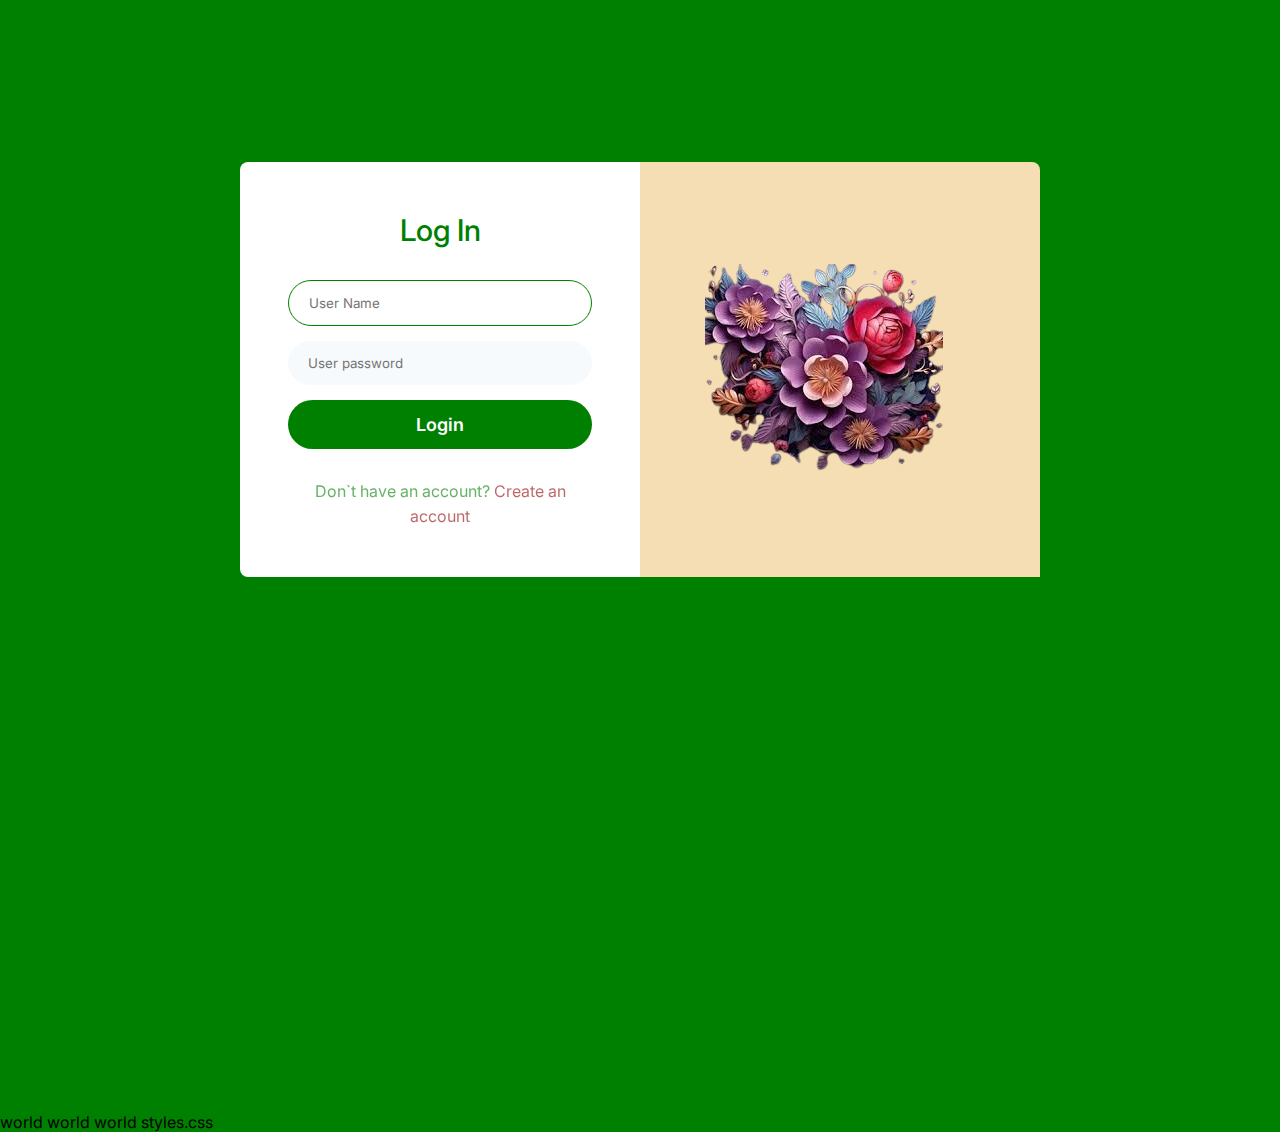
<file: index.html>
<!DOCTYPE html>
<html lang="en">
<head>
    <meta charset="UTF-8">
    <meta name="viewport" content="width=device-width, initial-scale=1.0">
    <title>Document</title>
    <link rel="stylesheet" href="styles.css">
</head>
<body>
    <div class="login-form">
       
        <div class="container">
          <div class="main">
            <div class="content">
               <h2>Log In</h2>
               <form action="" method="post">
                <input type="text" name="" placeholder="User Name" required autofocus="">
                <input type="password" name="" placeholder="User password" required autofocus="">
                <button class="btn" type="submit">
                    Login
                </button>
               </form>
               <p class="account"> Don`t have an account? <a href="sign.html">Create an account</a></p>
            </div>
            <div class="form-img">
                <img src="images/img2.png" alt="image">
            </div>
          </div>  
        </div>
    </div>
   <div>
    <footer>

    </footer>
   </div>
    <script src="script.js"></script>
</body>
</html>w o r l d  
 w o r l d  
 w o r l d  
 s t y l e s . c s s  
 
</file>
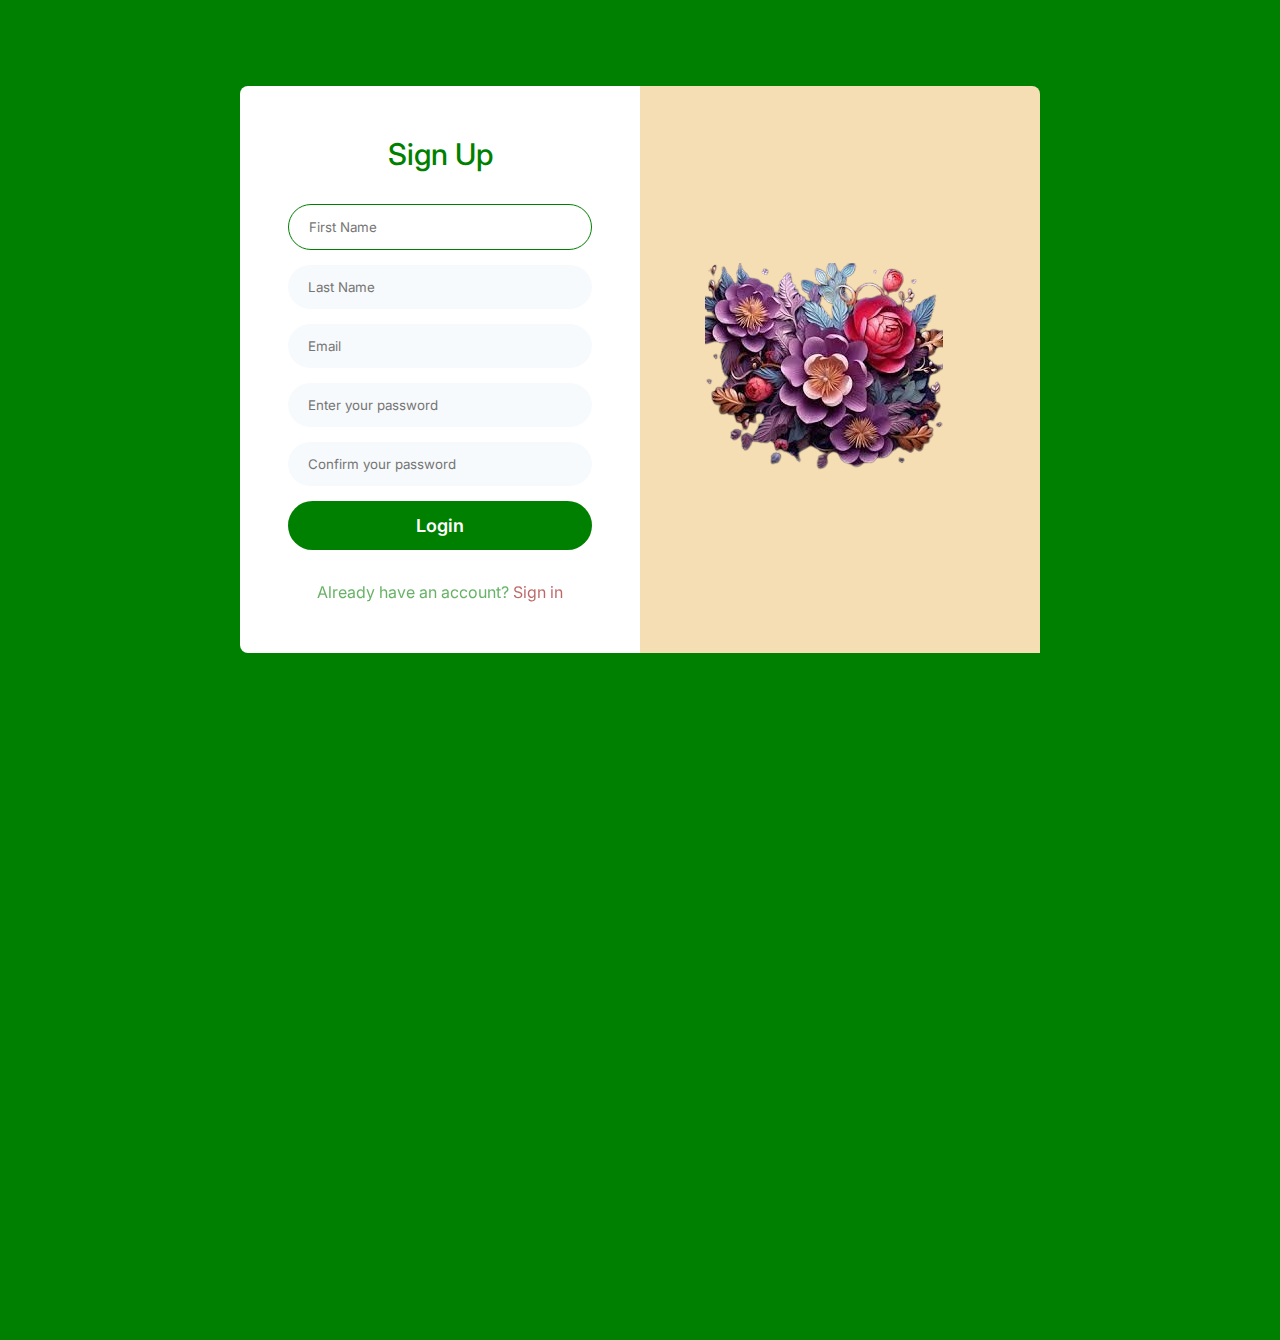
<file: sign.html>
<!DOCTYPE html>
<html lang="en">
<head>
    <meta charset="UTF-8">
    <meta name="viewport" content="width=device-width, initial-scale=1.0">
    <title>Document</title>
    <link rel="stylesheet" href="styles.css">
</head>
<body>
    <div class="signup-form">
       
        <div class="container">
          <div class="main">
            <div class="content">
               <h2>Sign Up</h2>
               <form action="" method="post">
                <input type="text" name="" placeholder="First Name" required autofocus="">
                <input type="text" name="" placeholder="Last Name" required autofocus="">
                <input type="email" name="" placeholder="Email" required autofocus="">
                <input type="password" id="password" name="" placeholder="Enter your password" required autofocus="">
                <input type="password" id="confirm-password" name="" placeholder="Confirm your password" required autofocus="">
                <button class="btn" type="submit">
                    Login
                </button>
               </form>
               <p class="account">Already have an account? <a href="index.html">Sign in</a></p>
            </div>
            <div class="form-img">
                <img src="images/img2.png" alt="image">
            </div>
          </div>  
        </div>
    </div>
    <footer>
        
    </footer>
    <script src="script.js"></script>
</body>
</html>
</file>
<file: styles.css>
@import url('https://fonts.googleapis.com/css2?family=Inter:wght@100..900&display=swap');
*{
    padding: 0;
    margin: 0;
    box-sizing: border-box;
    font-family: inter;
}
body{
    overflow-x: hidden;
     background-color: green;
}
.login-form{
    margin-top: 8%;
    position: relative;
    min-height: 100vh;
    z-index: 0;
    background-color: green;
    padding: 30px;
    justify-content: center;
    display: grid;
    grid-template-rows: 1fr auto 1fr;
    align-items: center;
}
.signup-form{
    margin-top: 2%;
    position: relative;
    min-height: 100vh;
    z-index: 0;
    background-color: green;
    padding: 30px;
    justify-content: center;
    display: grid;
    grid-template-rows: 1fr auto 1fr;
    align-items: center;
}
.container{
    max-width: 800px;
    margin: 0 auto;
}

.login-form  h2{
    line-height: 40px;
    margin-bottom: 5px;
    font-size: 30px;
    font-weight: 500;
    color: green;
    text-align: center;
}
.signup-form h2{
    line-height: 40px;
    margin-bottom: 5px;
    font-size: 30px;
    font-weight: 500;
    color: green;
    text-align: center;
}
.login-form .main {
    position: relative;
    display: flex;
    margin: 30px 0;
}
.signup-form .main{
    position: relative;
    display: flex;
    margin: 30px 0;
}
.content{
    flex-basis: 50%;
    padding: 3em 3em;
    background-color: #fff;
    box-shadow: 2px 9px 49px -17px rgba(0,0,0,0,1) ;
    border-top-left-radius: 8px;
    border-bottom-left-radius: 8px;
}
.form-img{
    flex-basis: 50%;
    background-color: wheat;
    background-size: cover;
    padding: 40px;
    border-top-right-radius: 8px;
    border-top-right-radius: 8px;
    align-items: center;
    display: grid;

}
.form-img img{
    padding-left: 25px;
    max-width: 100%;
}
p{
    color: green;
    font-size: 16px;
    line-height: 25px;
    opacity: 0.6;
    text-align: center;
}
.btn,button,input{
    border-radius: 35px;
}
.btn:hover,
button:hover{
    color: rgb(145, 2, 2);
    transition: 0.5s ease;
    cursor: pointer;
}
a{
    text-decoration: none;
}
.login-form  form{
    margin: 30px 0;
}
.signup-form form{
    margin: 30px 0;
}
.login-form  input{
    outline: none;
    margin-bottom: 15px;
    font-stretch: 16px;
    color: black;
    text-align: left;
    padding: 14px 20px;
    width: 100%;
    display: inline-block;
    box-sizing: border-box;
    border: none;
    background-color: #f7fafc;
    transition: 0.3s ease;
}
.signup-form input{
    outline: none;
    margin-bottom: 15px;
    font-stretch: 16px;
    color: black;
    text-align: left;
    padding: 14px 20px;
    width: 100%;
    display: inline-block;
    box-sizing: border-box;
    border: none;
    background-color: #f7fafc;
    transition: 0.3s ease; 
}
.login-form  input:focus{
    background-color: transparent;
    border: 1px solid green;
}
.signup-form input:focus{
    background-color: transparent;
    border: 1px solid green;
}
.login-form  button{
    font-size: 18px;
    color: #fff;
    width: 100%;
    background-color: green;
    border: none;
    padding: 14px 15px;
    font-weight: 600;
    transition: 0.3s ease;
}
.signup-form button{
    font-size: 18px;
    color: #fff;
    width: 100%;
    background-color: green;
    border: none;
    padding: 14px 15px;
    font-weight: 600;
    transition: 0.3s ease;
}
p.account a{
    color: rgb(145, 2, 2);
}
p.account a:hover{
text-decoration: underline;
}
footer{
    background-color: black;
    width: 100%;
}
@media(max-width:736px){
    .login-form  .main{
        flex-direction: column;
    }
    .signup-form .main{
        flex-direction: column ;
    }
    .login-form  form{
        margin-top: 30px;
        margin-bottom: 10px;
    }
    .signup-form form{
        margin-top: 30px;
        margin-bottom: 10px;
    }
    .form-img{
        border-radius: 0;
        border-top-left-radius: 8px;
        border-top-right-radius: 8px;
        order: 2;
    }
    .content{
        order: 1;
        border-radius: 0;
        border-top-left-radius: 8px;
        border-top-right-radius: 8px;

    }
}w o r l d  
 w o r l d  
 
</file>
